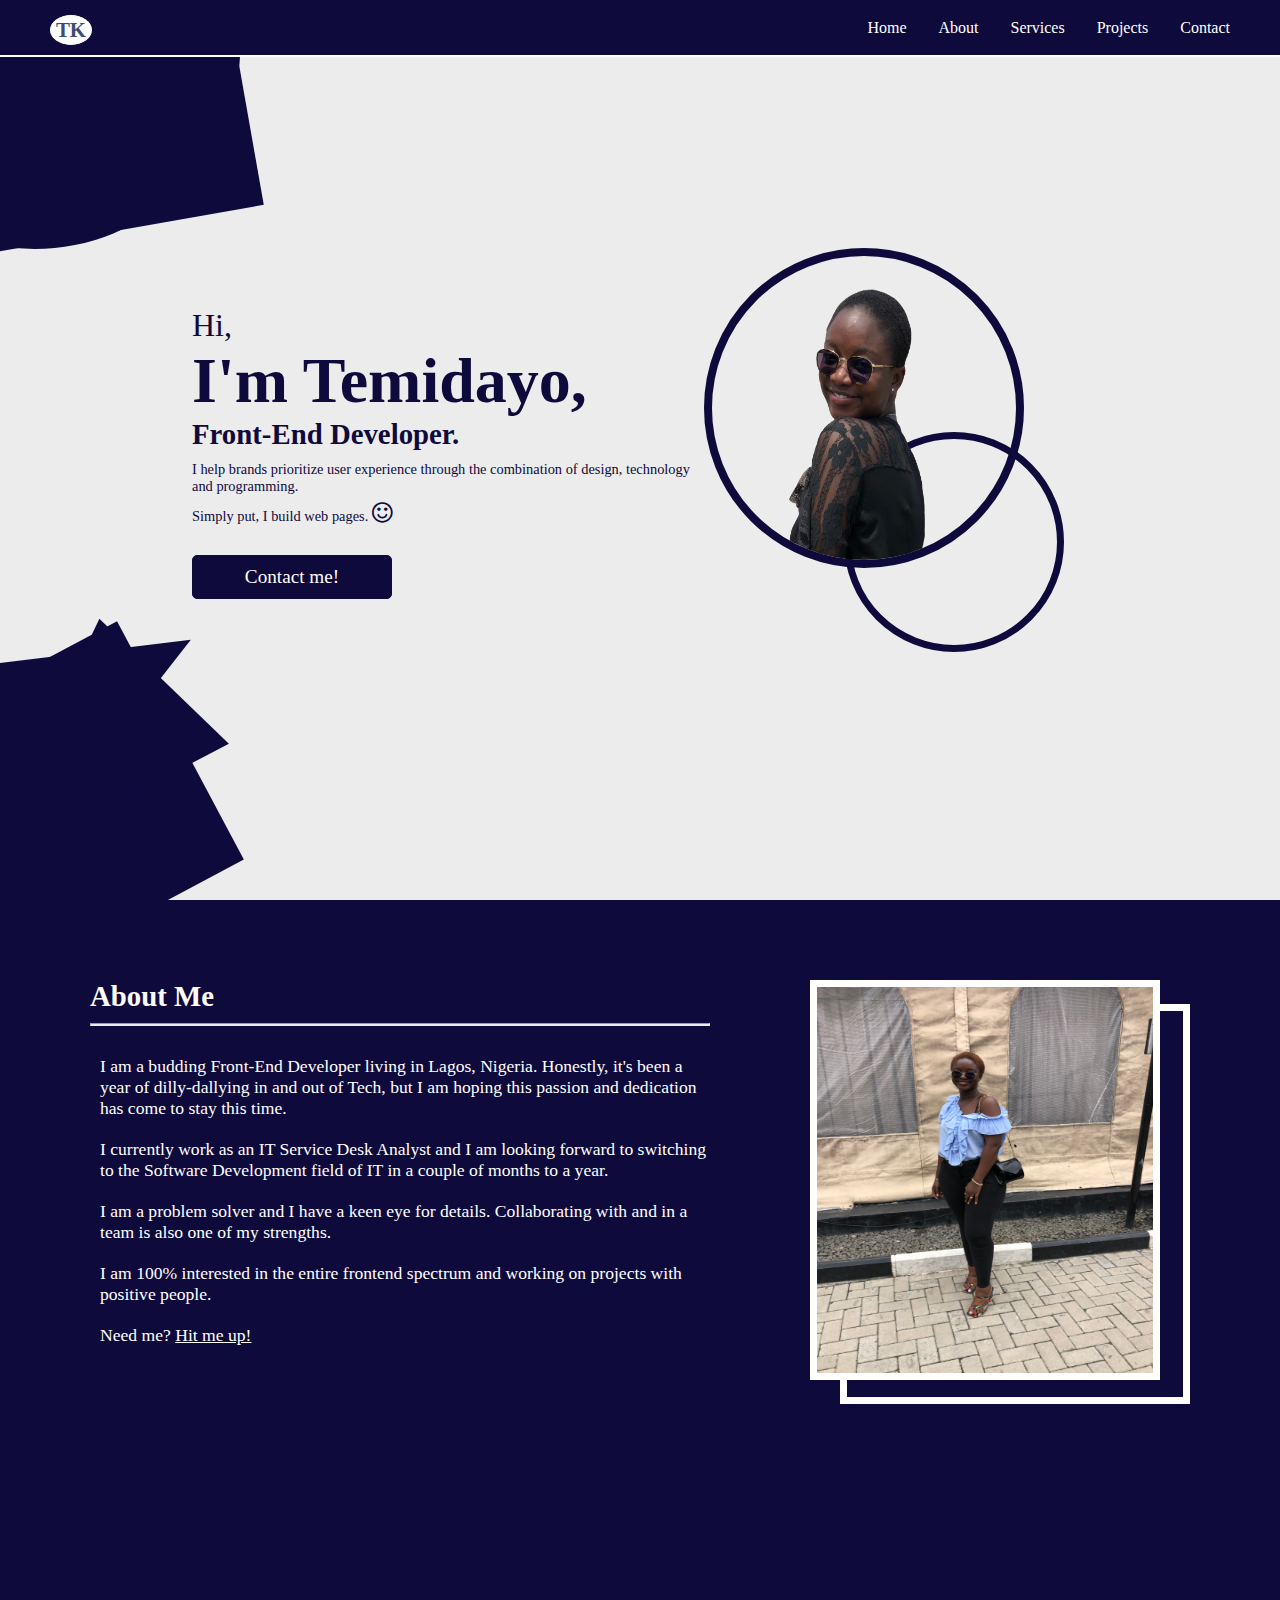
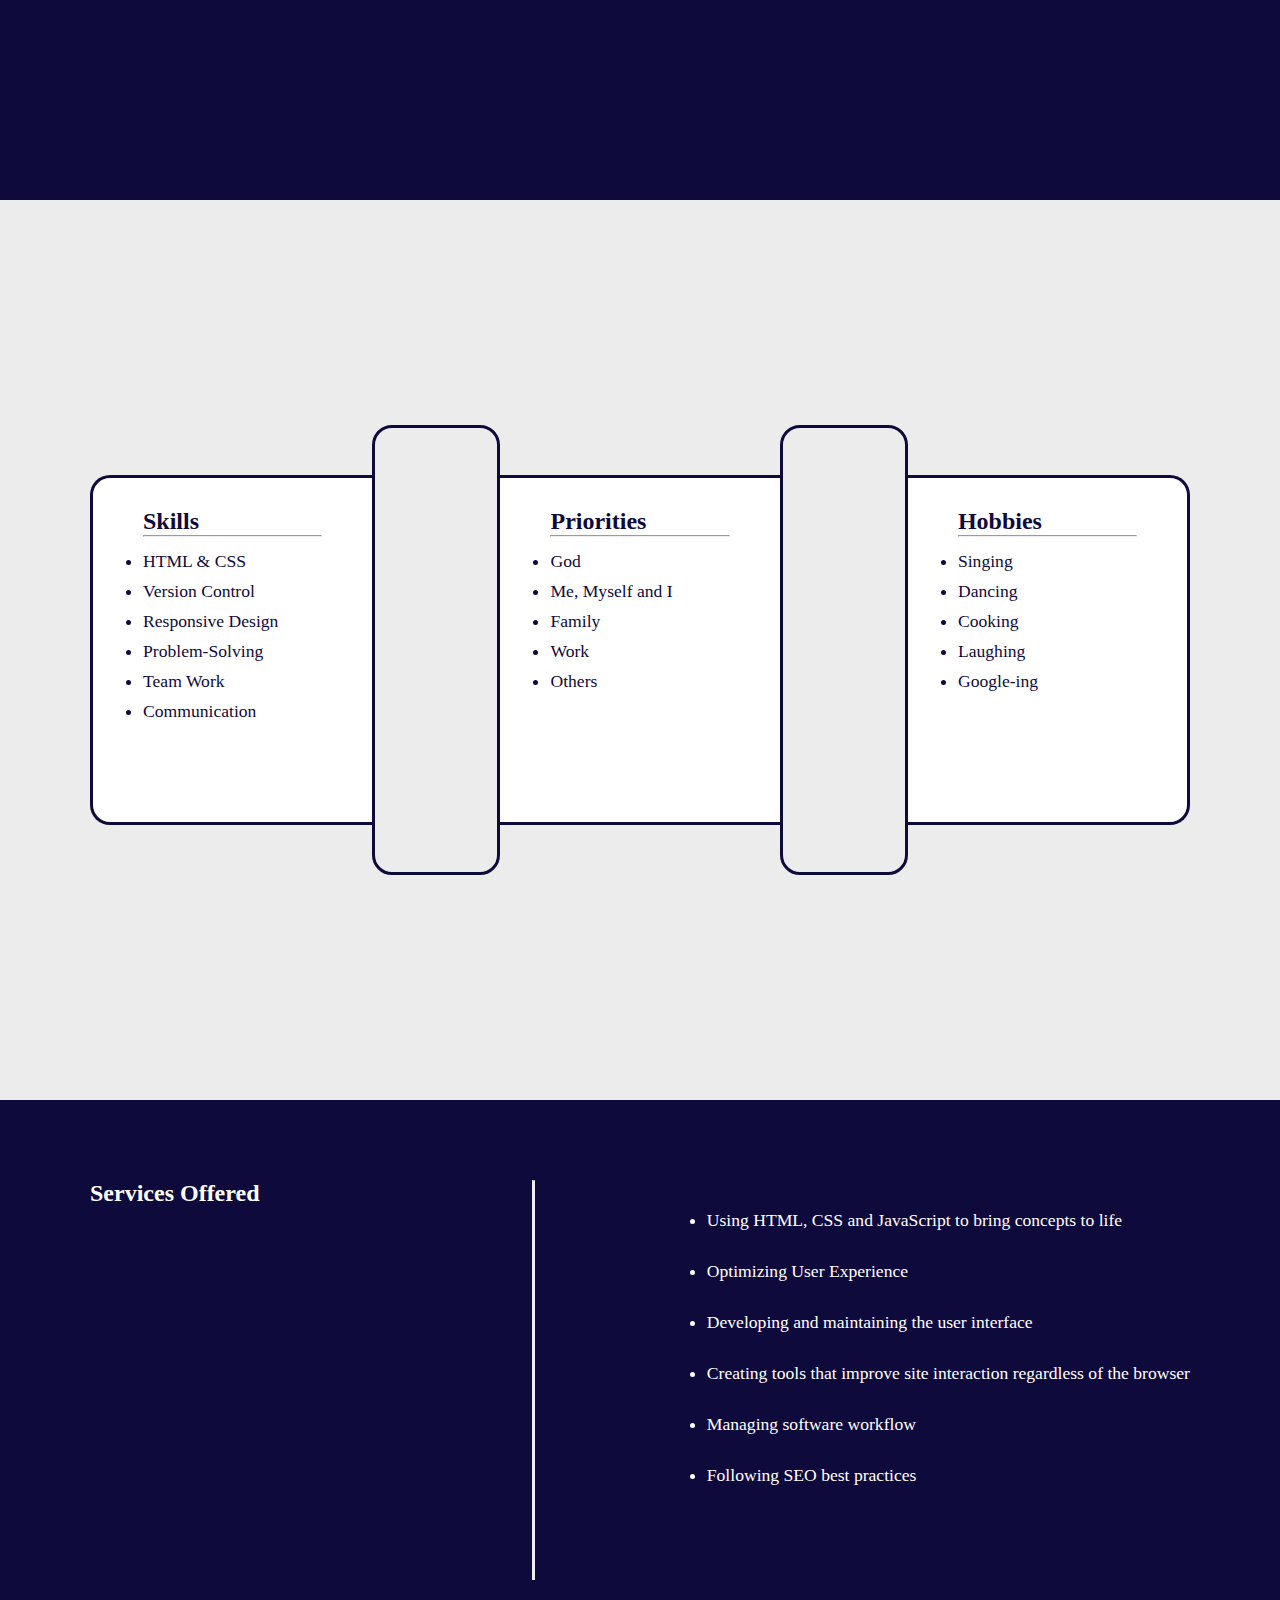
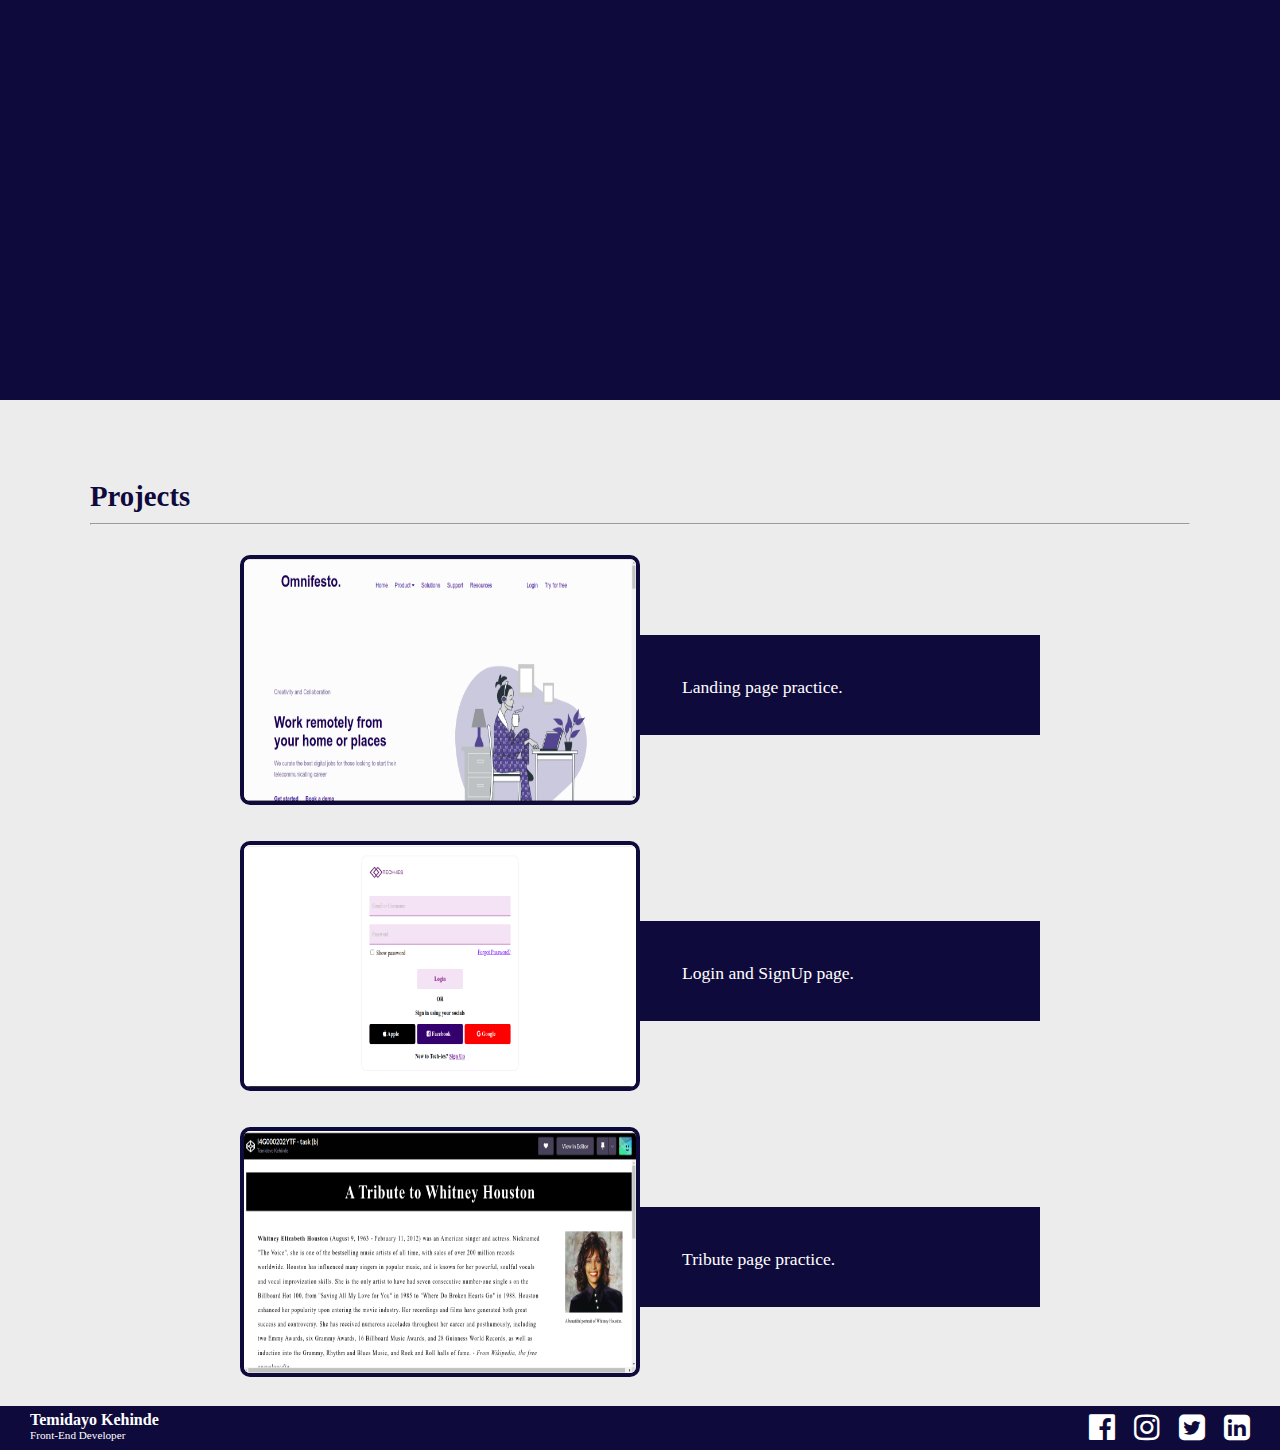
<file: index.html>
<!DOCTYPE html>
<html lang="en">

<head>
  <meta charset="UTF-8" />
  <meta http-equiv="X-UA-Compatible" content="IE=edge" />
  <meta name="viewport" content="width=device-width, initial-scale=1.0" />
  <link rel="stylesheet" href="https://cdnjs.cloudflare.com/ajax/libs/font-awesome/4.7.0/css/font-awesome.min.css" />
  <link rel="stylesheet" href="portfolio.css" />
  <title>Temidayo Kehinde</title>
</head>

<body>
  <header>
    <p>TK</p>
    <nav class="nav">
      <ul class="menu">
        <li><a href="index.html">Home</a></li>
        <li><a href="index.html#aboutMe">About</a></li>
        <li><a href="index.html#services">Services</a></li>
        <li><a href="index.html#projects">Projects</a></li>
        <li><a href="contact.html">Contact</a></li>
      </ul>
    </nav>
  </header>
  <main>
    <section id="intro">
      <article class="introText">
        <p class="hi">Hi,</p>
        <h1>I'm Temidayo,</h1>
        <h2>Front-End Developer.</h2>
        <p class="shortIntro">
          I help brands prioritize user experience through the combination of
          design, technology and programming.
        </p>
        <p class="shortIntro">
          Simply put, I build web pages. <i class="fa fa-smile-o"></i>
        </p>
        <a href="contact.html"><button>Contact me!</button></a>
      </article>
      <article class="facePic">
        <img src="images/IMG-1840-removebg-preview.png" alt="A snap-shot of me" class="facePic1" />
        <p class="facePic2"></p>
      </article>
    </section>
    <section id="aboutMe">
      <article class="aboutMeText">
        <h2>About Me</h2>
        <hr />
        <p>
          I am a budding Front-End Developer living in Lagos, Nigeria.
          Honestly, it's been a year of dilly-dallying in and out of Tech, but
          I am hoping this passion and dedication has come to stay this time.
        </p>
        <p>
          I currently work as an IT Service Desk Analyst and I am looking
          forward to switching to the Software Development field of IT in a
          couple of months to a year.
        </p>
        <p>
          I am a problem solver and I have a keen eye for details.
          Collaborating with and in a team is also one of my strengths.
        </p>
        <p>
          I am 100% interested in the entire frontend spectrum and working on
          projects with positive people.
        </p>
        <p>Need me? <a href="contact.html">Hit me up!</a></p>
      </article>
      <article class="fullPic">
        <img src="images/IMG-5020.jpg" alt="A full picture of me." />
        <p class="fullPic2"></p>
      </article>
    </section>
    <section class="hob_Pri_Ski">
      <article>
        <h3>Skills</h3>
        <hr />
        <ul>
          <li>HTML & CSS</li>
          <li>Version Control</li>
          <li>Responsive Design</li>
          <li>Problem-Solving</li>
          <li>Team Work</li>
          <li>Communication</li>
        </ul>
      </article>
      <article>
        <p class="art1"></p>
      </article>
      <article>
        <h3>Priorities</h3>
        <hr />
        <ul>
          <li>God</li>
          <li>Me, Myself and I</li>
          <li>Family</li>
          <li>Work</li>
          <li>Others</li>
        </ul>
      </article>
      <article>
        <p class="art2"></p>
      </article>
      <article>
        <h3>Hobbies</h3>
        <hr />
        <ul>
          <li>Singing</li>
          <li>Dancing</li>
          <li>Cooking</li>
          <li>Laughing</li>
          <li>Google-ing</li>
        </ul>
      </article>
    </section>
    <section id="services">
      <h3>Services Offered</h3>
      <hr />
      <ul>
        <li>Using HTML, CSS and JavaScript to bring concepts to life</li>
        <li>Optimizing User Experience</li>
        <li>Developing and maintaining the user interface</li>
        <li>
          Creating tools that improve site interaction regardless of the
          browser
        </li>
        <li>Managing software workflow</li>
        <li>Following SEO best practices</li>
      </ul>
    </section>
    <section id="projects">
      <h2>Projects</h2>
      <hr />
      <div class="projects">
      <section class="projFlex1">
        <article>
          <a href="https://omnifestoPrac.temidayokehinde.repl.co" target="_blank">
            <img src="images/landingp.png" alt="">
          </a>
        </article>
        <article>
          <p>Landing page practice.</p>
        </article>
      </section>
      <section class="projFlex2">
        <article>
          <a href="https://Tech-ies-Zuri-Task1.temidayokehinde.repl.co" target="_blank">
            <img src="images/form.png" alt="">
          </a>
        </article>
        <article>
          <p>Login and SignUp page.</p>
        </article>
      </section>
      <section class="projFlex3">
        <article>
          <a href="https://codepen.io/temidayoK/pen/ExLRZqj" target="_blank">
            <img src="images/tribute.png" alt="">
          </a>
        </article>
        <article>
          <p>Tribute page practice.</p>
          </a>
        </article>
      </section>
      </div>
    </section>
  </main>
  <footer>
    <div>
      <h4>Temidayo Kehinde</h4>
      <p>Front-End Developer</p>
    </div>
    <div class="socials">
      <a href="http://" target="_blank"><i class="fa fa-facebook-official"></i></a>
      <a href="http://" target="_blank"><i class="fa fa-instagram"></i></a>
      <a href="http://" target="_blank"><i class="fa fa-twitter-square"></i></a>
      <a href="http://" target="_blank"><i class="fa fa-linkedin-square"></i></a>
    </div>
  </footer>
</body>

</html>
</file>
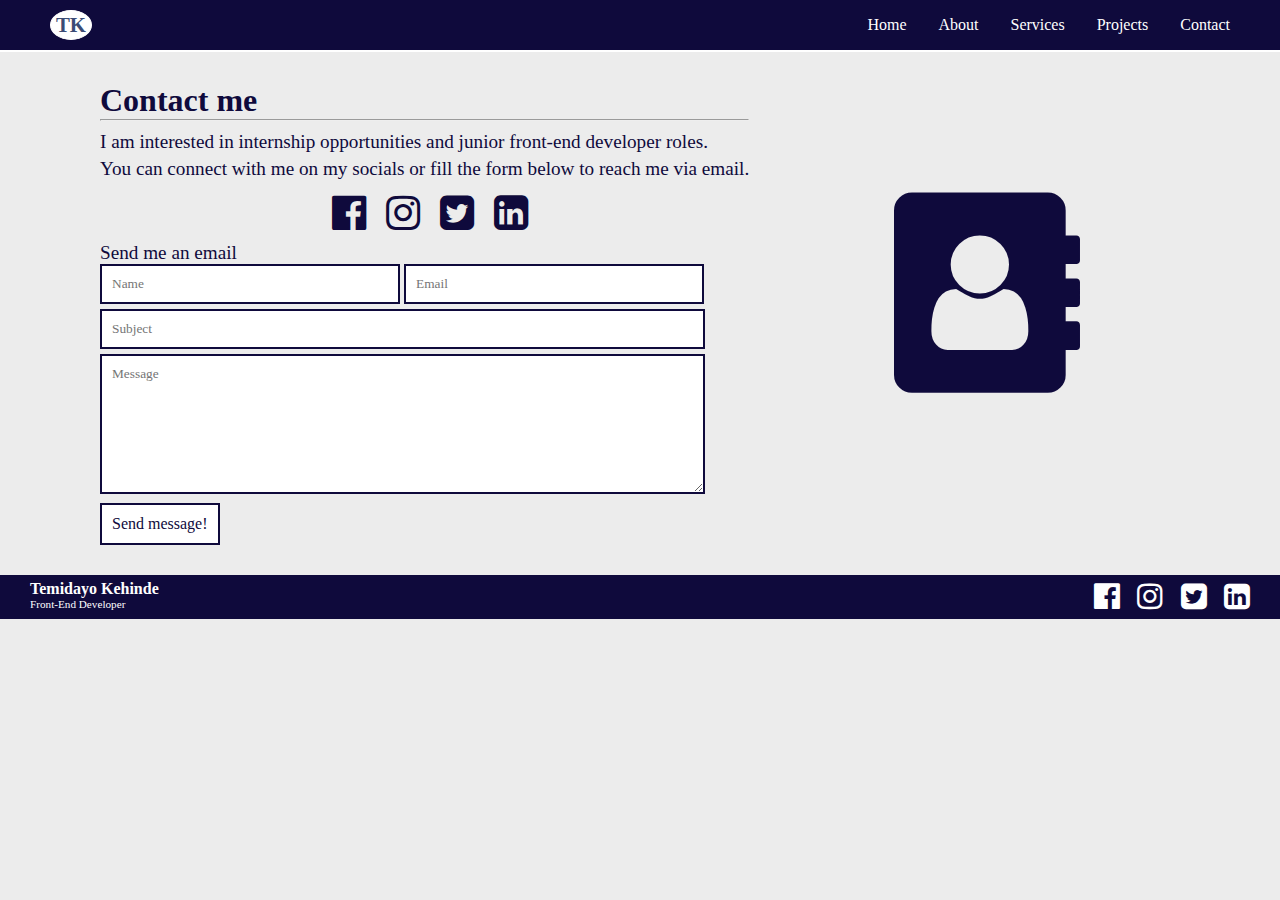
<file: contact.html>
<!DOCTYPE html>
<html lang="en">

<head>
  <meta charset="UTF-8">
  <meta http-equiv="X-UA-Compatible" content="IE=edge">
  <meta name="viewport" content="width=device-width, initial-scale=1.0">
  <link rel="stylesheet" href="contact.css">
  <link rel="stylesheet" href="https://cdnjs.cloudflare.com/ajax/libs/font-awesome/4.7.0/css/font-awesome.min.css" />
  <title>Document</title>
</head>

<body>
  <header>
    <p>TK</p>
    <nav class="nav">
      <ul class="menu">
        <li><a href="index.html">Home</a></li>
        <li><a href="index.html#aboutMe">About</a></li>
        <li><a href="index.html#services">Services</a></li>
        <li><a href="index.html#projects">Projects</a></li>
        <li><a href="#contact">Contact</a></li>
      </ul>
    </nav>
  </header>
  <main id="contactPage">
    <section>
      <div class="contact1">
        <h2>Contact me</h2>
        <hr>
        <div class="para">
          <p>I am interested in internship opportunities and junior front-end developer roles.</p>
          <p>You can connect with me on my socials or fill the form below to reach me via email.</p>
        </div>
        <div class="socials1">
          <a href="http://" target="_blank"><i class="fa fa-facebook-official"></i></a>
          <a href="http://" target="_blank"><i class="fa fa-instagram"></i></a>
          <a href="http://" target="_blank"><i class="fa fa-twitter-square"></i></a>
          <a href="http://" target="_blank"><i class="fa fa-linkedin-square"></i></a>
        </div>
        <div class="contact2">
          <h4>Send me an email</h4>
          <form action="GET">
            <div>
              <input type="text" id="name" placeholder="Name">
              <input type="email" id="email" placeholder="Email">
            </div>
            <div>
              <input type="text" id="subject" placeholder="Subject">
            </div>
            <div>
              <textarea name="" id="textarea" cols="30" rows="10" placeholder="Message"></textarea>
            </div>
            <div>
              <button type="submit">Send message!</button>
            </div>
          </form>
        </div>
    </section>
    <section class="addrImg">
      <i class="fa fa-address-book"></i>
    </section>
  </main>
  <footer>
    <div>
      <h4>Temidayo Kehinde</h4>
      <p>Front-End Developer</p>
    </div>
    <div class="socials2">
      <a href="http://" target="_blank"><i class="fa fa-facebook-official"></i></a>
      <a href="http://" target="_blank"><i class="fa fa-instagram"></i></a>
      <a href="http://" target="_blank"><i class="fa fa-twitter-square"></i></a>
      <a href="http://" target="_blank"><i class="fa fa-linkedin-square"></i></a>
    </div>
  </footer>
</body>

</html>
</file>
<file: portfolio.css>
* {
  box-sizing: border-box;
  margin: 0;
  padding: 0;
  font-family: poppins;
  scroll-behavior: smooth;
}

html,
body {
  height: 100vh;
  width: 100%;
  scroll-behavior: smooth;
}

body {
  background-color: #ececec;
}

header {
  display: flex;
  justify-content: space-between;
  align-items: center;
  background-color: #0f0a3c;
  position: fixed;
  top: 0;
  padding: 10px 50px;
  width: 100%;
  border-bottom: 2px solid white;
}

header p {
  border: 1px solid white;
  padding: 2px 5px;
  font-size: 1.3em;
  font-weight: bold;
  background-color: white;
  border-radius: 50%;
  color: #3b4c75;
}

.menu {
  list-style-type: none;
  display: flex;
  gap: 2em;
}

.menu a {
  text-decoration: none;
  color: white;
}

.menu a:hover {
  text-decoration: underline;
  color: white;
  transition: 1s ease;
}

#intro {
  background-image: url(images/Animated\ Shape.svg);
  background-size: cover;
  background-repeat: no-repeat;
  height: 100vh;
  color: #0f0a3c;
}

.hi {
  font-size: 2em;
}

#intro {
  display: flex;
  justify-content: center;
  align-items: center;
}

.introText {
  width: 40vw;
}

.shortIntro {
  font-size: 0.9em;
}

.facePic {
  width: 30vw;
}

.facePic1 {
  width: 320px;
  height: 320px;
  border-radius: 50%;
  border: 8px solid #0f0a3c;
}

.facePic2 {
  width: 220px;
  height: 220px;
  margin-top: -140px;
  margin-left: 140px;
  border-radius: 50%;
  border: 7px solid #0f0a3c;
}

h1 {
  font-size: 4em;
}

h2 {
  margin-bottom: 10px;
  font-size: 1.8em;
}

h3 {
  font-size: 1.5em;
}

p {
  margin-top: 5px;
  font-size: 1.1em;
}

hr {
  margin-bottom: 30px;
}

.fa-smile-o {
  font-size: 24px;
}

a button {
  border: 1px solid #0f0a3c;
  border-radius: 5px;
  margin-top: 30px;
  padding: 10px;
  width: 200px;
  background-color: #0f0a3c;
  color: white;
  font-size: 1.2em;
}

a button:hover {
  background-color: white;
  border: 5px solid #0f0a3c;
  color: #0f0a3c;
  transition: 1s ease;
}

#aboutMe {
  display: flex;
}

#aboutMe,
#services {
  height: 100vh;
  padding: 80px 90px 0 90px;
}

#aboutMe,
#services {
  background-color: #0f0a3c;
  color: white;
}

.aboutMeText p {
  margin-bottom: 20px;
  margin-left: 10px;
}

.aboutMeText a {
  color: white;
}

.aboutMeText hr {
  border-bottom: 2px solid #ececec;
}

.fullPic2 {
  width: 350px;
  height: 400px;
  margin-top: -380px;
  margin-left: 130px;
  border: 7px solid white;
}

.fullPic img {
  width: 350px;
  height: 400px;
  margin-left: 100px;
  border: 7px solid white;
}

.hob_Pri_Ski {
  height: 100vh;
  display: flex;
  justify-content: center;
  align-items: center;
  padding: 0 90px;
}

.hob_Pri_Ski article {
  flex: 1;
  color: white;
  height: 350px;
}

.hob_Pri_Ski article:nth-of-type(1) {
  flex: 8;
  background-color: white;
  color: #0f0a3c;
  padding: 30px 50px;
  border: 3px solid #0f0a3c;
  border-radius: 20px 0 0 20px;
  border-right: 0;
  /* margin-top: 40px; */
}

.hob_Pri_Ski article:nth-of-type(2) {
  height: 450px;
  border: 3px solid #0f0a3c;
  padding: 50px;
  border-radius: 20px;
  /* margin-top: -10px; */
}

.hob_Pri_Ski article:nth-of-type(3) {
  flex: 8;
  padding: 30px 50px;
  background-color: white;
  color: #0f0a3c;
  border: 3px solid #0f0a3c;
  border-left: 0;
  border-right: 0;
}

.hob_Pri_Ski article:nth-of-type(4) {
  height: 450px;
  border: 3px solid #0f0a3c;
  padding: 50px;
  border-radius: 20px;
}

.hob_Pri_Ski article:nth-of-type(5) {
  flex: 8;
  background-color: white;
  color: #0f0a3c;
  padding: 30px 50px;
  border: 3px solid #0f0a3c;
  border-radius: 0 20px 20px 0;
  border-left: 0;
}

.hob_Pri_Ski ul {
  margin-top: -20px;
}

.hob_Pri_Ski li {
  font-size: 1.1em;
  line-height: 1.7em;
}

#services {
  display: flex;
  justify-content: space-between;
}

#services li {
  margin-bottom: 20px;
  margin-top: 30px;
  font-size: 1.1em;
}

#services > hr {
  height: 400px;
  margin-left: 100px;
  border-left: 2px solid #ececec;
}

#projects {
  padding: 80px 90px 0 90px;
  color: #0f0a3c;
  margin-bottom: 25px;
}

#projects h2,
hr {
  color: #0f0a3c;
}

div.projects {
  display: flex;
  flex-direction: column;
  gap: 2em;
}

#projects img {
  width: 400px;
  height: 250px;
  border: 4px solid #0f0a3c;
  border-radius: 10px;
}

#projects img:hover {
  transform: scale(1.05);
  filter: brightness(0.95);
  transition: 1s ease;
}

.projFlex1,
.projFlex2,
.projFlex3 {
  display: flex;
  justify-content: center;
  align-items: center;
}

#projects p {
  border: 2px solid #0f0a3c;
  width: 400px;
  height: 100px;
  padding: 40px;
  position: relative;
  z-index: 1;
  background-color: #0f0a3c;
  color: white;
}

footer {
  background-color: #0f0a3c;
  color: white;
  display: flex;
  justify-content: space-between;
  padding: 5px 30px;
}

footer a {
  text-decoration: none;
  color: white;
}

footer p {
  margin-top: 0;
  font-size: 0.7em;
}

.fa-twitter-square,
.fa-facebook-official,
.fa-linkedin-square,
.fa-instagram {
  margin-left: 15px;
}

.socials a {
  font-size: 30px;
}

@media screen and (max-width: 540px) {
  * {
    font-size: small;
  }

  header {
    padding: 10px;
  }

  .menu {
    gap: 1em;
  }

  main {
    padding: 0;
  }

  #aboutMe {
    display: block;
  }

  #intro {
    background-image: none;
  }

  .introText {
    width: 80vw;
    margin: auto;
  }

  h1 {
    font-size: 3em;
  }

  h2 {
    font-size: 1.5em;
  }

  .shortIntro {
    font-size: 1.1em;
  }

  .facePic {
    display: none;
  }

  .fullPic {
    text-align: center;
  }

  .fullPic2 {
    display: none;
  }

  .fullPic img {
    width: 250px;
    height: 400px;
    margin-top: 20px;
    margin-left: 0;
    border: 2px solid white;
    box-shadow: 20px 20px 0px white;
  }

  .hob_Pri_Ski {
    display: block;
    height: 100%;
  }

  .hob_Pri_Ski article {
    height: auto;
  }
  .hob_Pri_Ski article:nth-of-type(1),
  .hob_Pri_Ski article:nth-of-type(3),
  .hob_Pri_Ski article:nth-of-type(5) {
    padding: 20px 50px;
    border: 3px solid #0f0a3c;
    border-radius: 20px 0 0 20px;
    margin-top: 40px;
  }

  .hob_Pri_Ski article:nth-of-type(2),
  .hob_Pri_Ski article:nth-of-type(4) {
    display: none;
  }

  #services {
    display: block;
  }

  #services > hr {
    height: 0;
    margin-left: 0;
  }

  #projects {
    padding: 30px;
    color: #0f0a3c;
  }

  #projects img {
    width: 200px;
    height: 200px;
    border: 4px solid #0f0a3c;
    border-radius: 10px;
  }

  .projFlex1,
  .projFlex2,
  .projFlex3 {
    flex-direction: column;
    gap: 0;
  }

  #projects p {
    border: 2px solid #0f0a3c;
    width: 100%;
    height: 100%;
    font-size: large;
    padding: 5px 25px;
    text-align: center;
  }

  #aboutMe,
  #services,
  .hob_Pri_Ski {
    height: 100%;
    padding: 30px 30px 50px 30px;
  }

  .socials a {
    font-size: 20px;
  }

  .fa-twitter-square,
  .fa-facebook-official,
  .fa-linkedin-square,
  .fa-instagram {
    margin-left: 10px;
  }

  footer h4 {
    font-size: 0.7em;
  }

  footer {
    padding: 5px 10px;
  }

  footer p {
    font-size: 0.5em;
  }
}

@media screen and (min-width: 541px) and (max-width: 920px) {
  header {
    padding: 10px;
    font-size: small;
  }

  .menu {
    gap: 1em;
  }

  main {
    padding: 0;
  }

  #aboutMe {
    display: block;
  }

  .introText {
    width: 80vw;
    margin: auto;
  }

  h1 {
    font-size: 3em;
  }

  h2 {
    font-size: 1.5em;
  }

  .shortIntro {
    width: 100%;
    /* font-size: 1.1em; */
  }

  .facePic {
    display: none;
  }

  .fullPic {
    text-align: center;
  }

  .fullPic2 {
    display: none;
  }

  .fullPic img {
    width: 350px;
    height: 400px;
    margin-top: 20px;
    margin-left: 0;
    border: 2px solid white;
    box-shadow: 20px 20px 0px white;
  }

  .hob_Pri_Ski {
    display: block;
    height: 100%;
  }

  .hob_Pri_Ski article {
    height: auto;
  }
  .hob_Pri_Ski article:nth-of-type(1),
  .hob_Pri_Ski article:nth-of-type(3),
  .hob_Pri_Ski article:nth-of-type(5) {
    padding: 20px 50px;
    border: 3px solid #0f0a3c;
    border-radius: 20px 0 0 20px;
    margin-top: 40px;
  }

  .hob_Pri_Ski article:nth-of-type(2),
  .hob_Pri_Ski article:nth-of-type(4) {
    display: none;
  }

  #services {
    display: block;
  }

  #services > hr {
    height: 0;
    margin-left: 0;
  }

  #projects {
    padding: 30px 40px;
    color: #0f0a3c;
  }

  #projects img {
    width: 300px;
    height: 250px;
  }

  #projects p {
    font-size: medium;
    height: 100%;
    padding: 20px;
    width: 100%;
  }

  #aboutMe,
  #services,
  .hob_Pri_Ski {
    height: 100%;
    padding: 30px 30px 50px 30px;
  }
  .socials a {
    font-size: 25px;
  }

  footer h4 {
    font-size: 0.7em;
  }

  footer {
    padding: 5px 10px;
  }

  footer p {
    font-size: 0.5em;
  }
}
</file>
<file: contact.css>
* {
  box-sizing: border-box;
  margin: 0;
  padding: 0;
  font-family: poppins;
}

html,
body {
  width: 100%;
  scroll-behavior: smooth;
  height: 100vh;
}

body {
  background-color:  #ececec;
}

header {
  display: flex;
  justify-content: space-between;
  align-items: center;
  background-color:  #0f0a3c;
  position: sticky;
  top: 0;
  padding: 10px 50px;
  width: 100%;
  border-bottom: 2px solid white;
}

header p {
  border: 1px solid white;
  padding: 2px 5px;
  font-size: 1.3em;
  font-weight: bold;
  background-color: white;
  border-radius: 50%;
  color: #3b4c75;
}

.menu{
  list-style-type: none;
  display: flex;
  gap: 2em;
}

.menu a {
  text-decoration: none;
  color: white;
}

.menu a:hover {
  text-decoration: underline;
  color: white;
  transition: 1s;
}

main {
  padding: 0 70px;
  margin: 30px;
}

main a {
  text-decoration: none;
  color: #0f0a3c;
}

#contactPage {
  color: #0f0a3c;
  display: flex;
  justify-content: space-between;
}

.para {
  margin-top: 10px;
  margin-bottom: 10px;
  font-size: 1.2em;
}

.para p {
  margin-bottom: 5px;
}

h2 {
  font-size: 2em;
}

.socials1 {
  font-size: 40px;
  text-align: center;
}

.socials1 a:hover {
  font-size: 42px;
  transition: 1s ease;
}

.contact2 h4 {
  font-size: 1.2em;
  font-weight: lighter;
}

.contact2 {
  margin-top: 5px;
}

input,
#textarea {
  border: 2px solid #0f0a3c;
  margin-bottom: 5px;
  padding: 10px;
}

#name,
#email {
  width: 300px;
}

#subject {
  width: 605px;
}

#textarea {
  width: 605px;
  height: 140px;
}

button {
  border: 2px solid #0f0a3c;
  padding: 10px;
  background-color: white;
  color: #0f0a3c;
  font-size: 1em;
}

button:hover {
  background-color: #0f0a3c;
  color: white;
  transition: 1s;
}

.socials2 {
  font-size: 30px;
}

.socials2 a:hover {
  font-size: 32px;
  transition: 1s ease;
}

.fa-twitter-square,
.fa-facebook-official,
.fa-linkedin-square,
.fa-instagram {
  margin-left: 10px;
}

.addrImg {
  font-size: 200px;
margin: 100px;
}

footer {
  background-color:  #0f0a3c;
  color: white;
  display: flex;
  justify-content: space-between;
  padding: 5px 30px;
}

footer p {
  margin-top: 0;
  font-size: 0.7em;
}

footer a {
  text-decoration: none;
  color: white;
}

@media screen and (max-width: 540px) {
header {
  padding:  10px;
  font-size: small;
    }

.menu {
  gap: 1em;
  }

main {
 padding: 0;
}

#contactPage {
  height: 100vh;
  font-size: small;
    }

#subject, #textarea, #name, #email {
        width: 100%;
    }

.addrImg {
        display: none;
    }

.socials2 {
        font-size: 20px;
    }

.socials1 {
  font-size: 30px;
  text-align: center;
}

.socials1 a:hover {
  font-size: 32px;
  transition: 1s ease;
}

.fa-twitter-square,
.fa-facebook-official,
.fa-linkedin-square,
.fa-instagram {
  margin-left: 2px;
}

footer h4 {
    font-size: 0.7em;
}

footer {
    padding: 5px 10px;
}

footer p {
  margin-top: 0;
  font-size: 0.5em;
}
}

@media screen and (min-width: 541px) and (max-width: 920px) {
header {
  padding:  10px;
    }

.menu {
  gap: 1em;
  }

main {
 padding: 0;
}
  

    #contactPage {
        display: flex;
        flex-direction: column;
        height: 100vh;
    }

   #subject, #textarea, #name, #email {
        width: 100%;
    }

    .addrImg {
        display: none;
    }

    .socials2 {
        font-size: 24px;
    }
}
</file>
